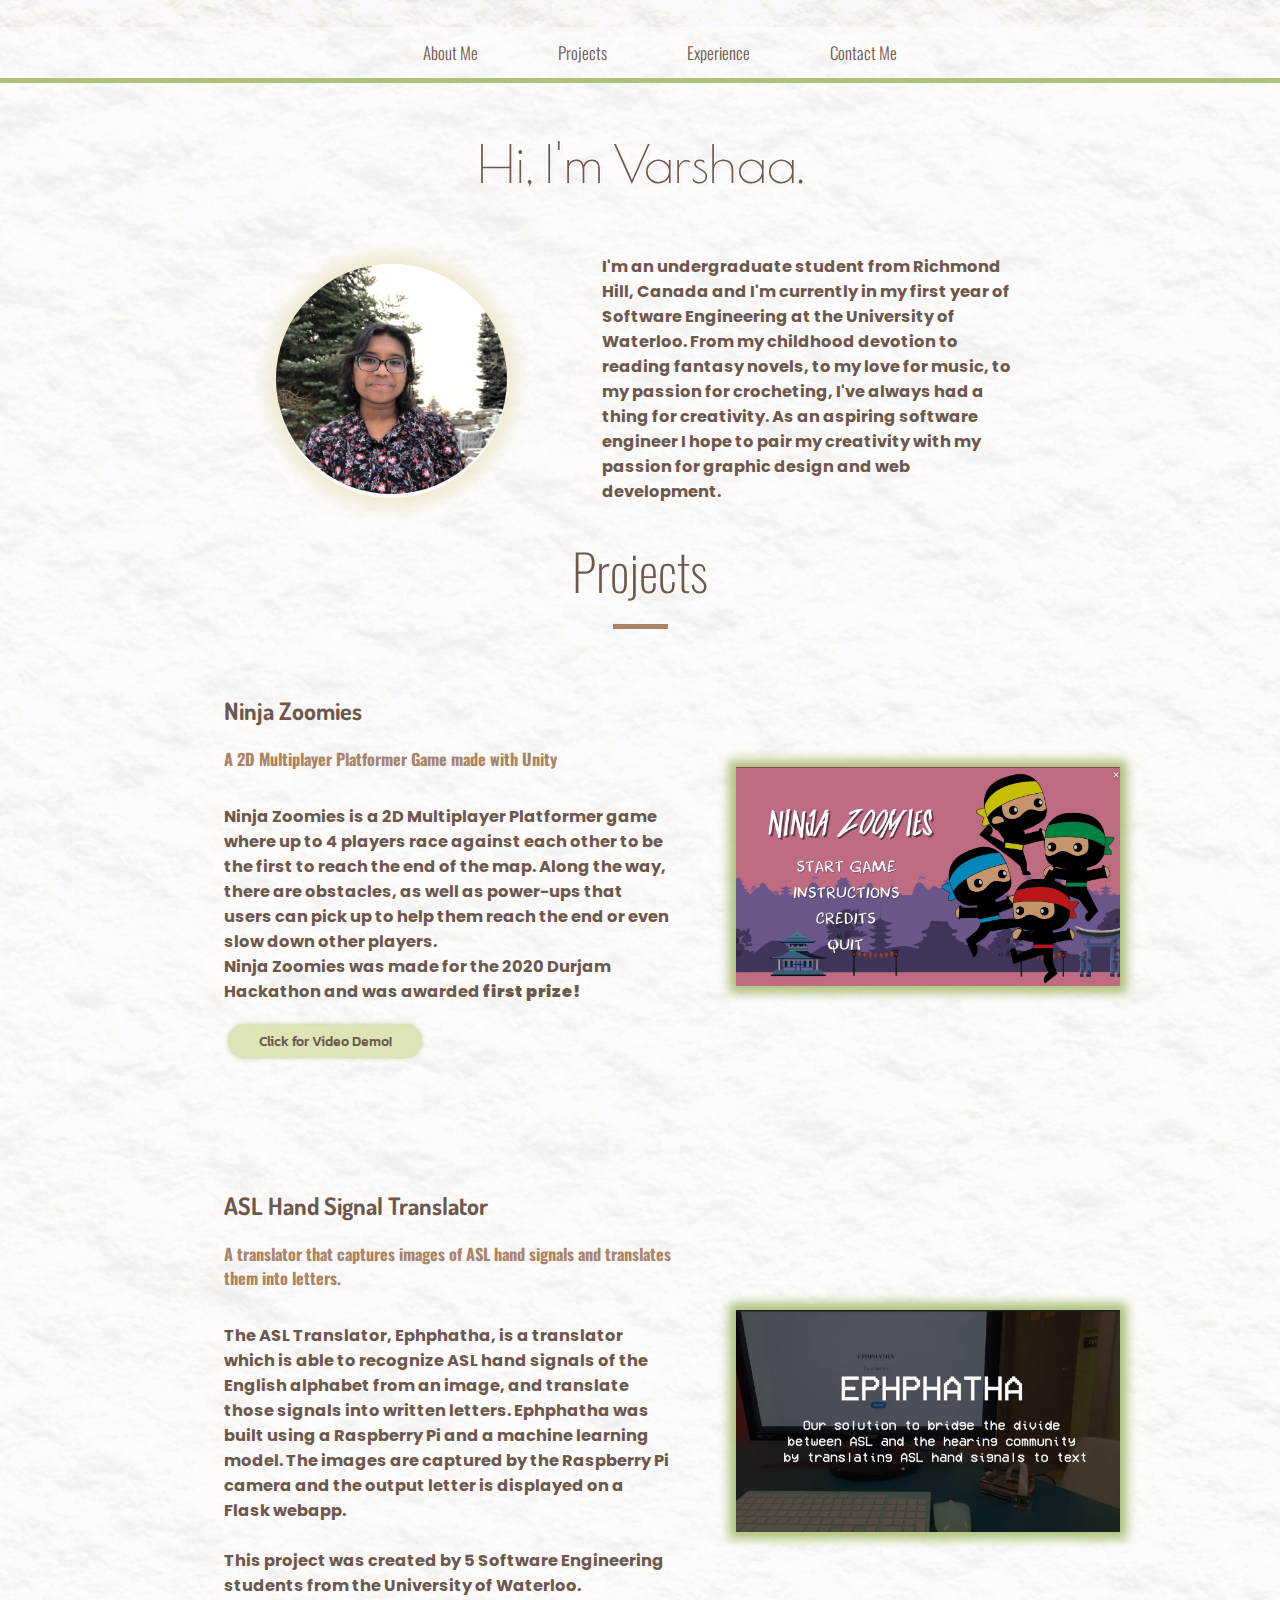
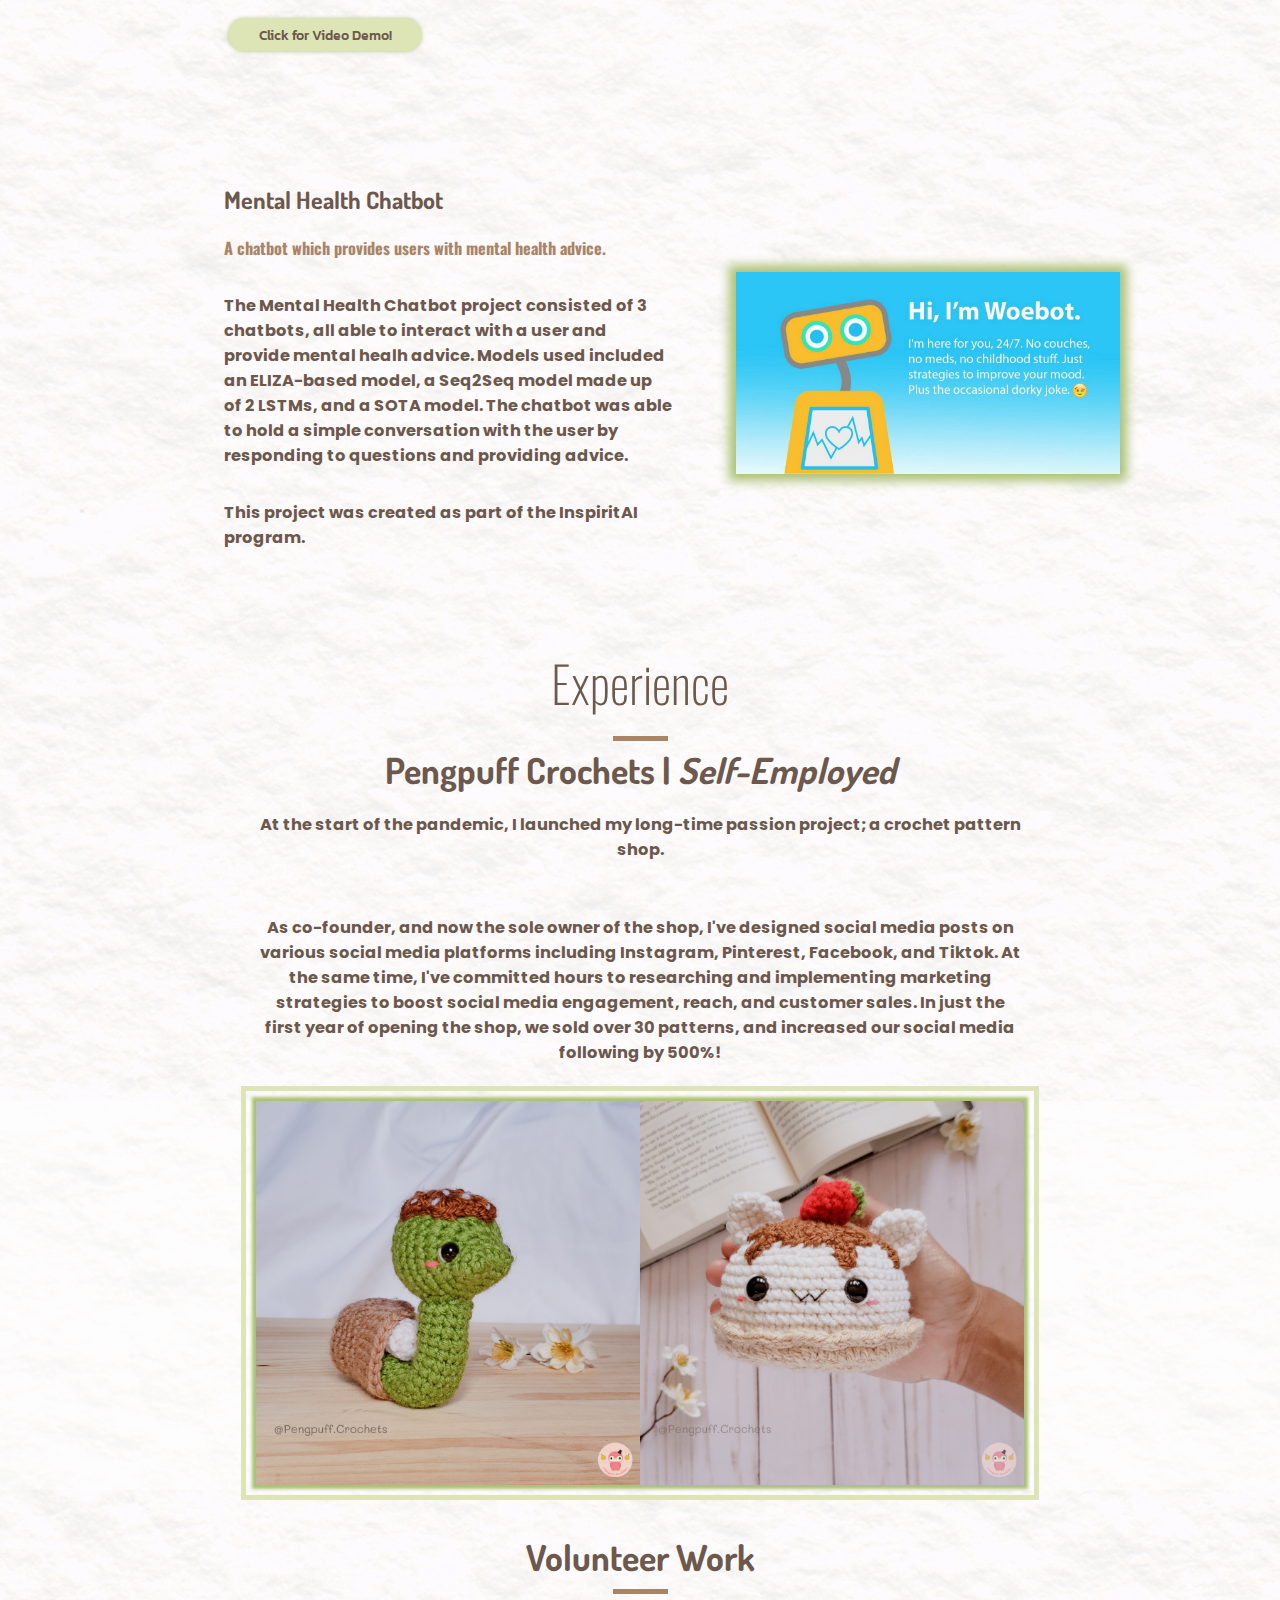
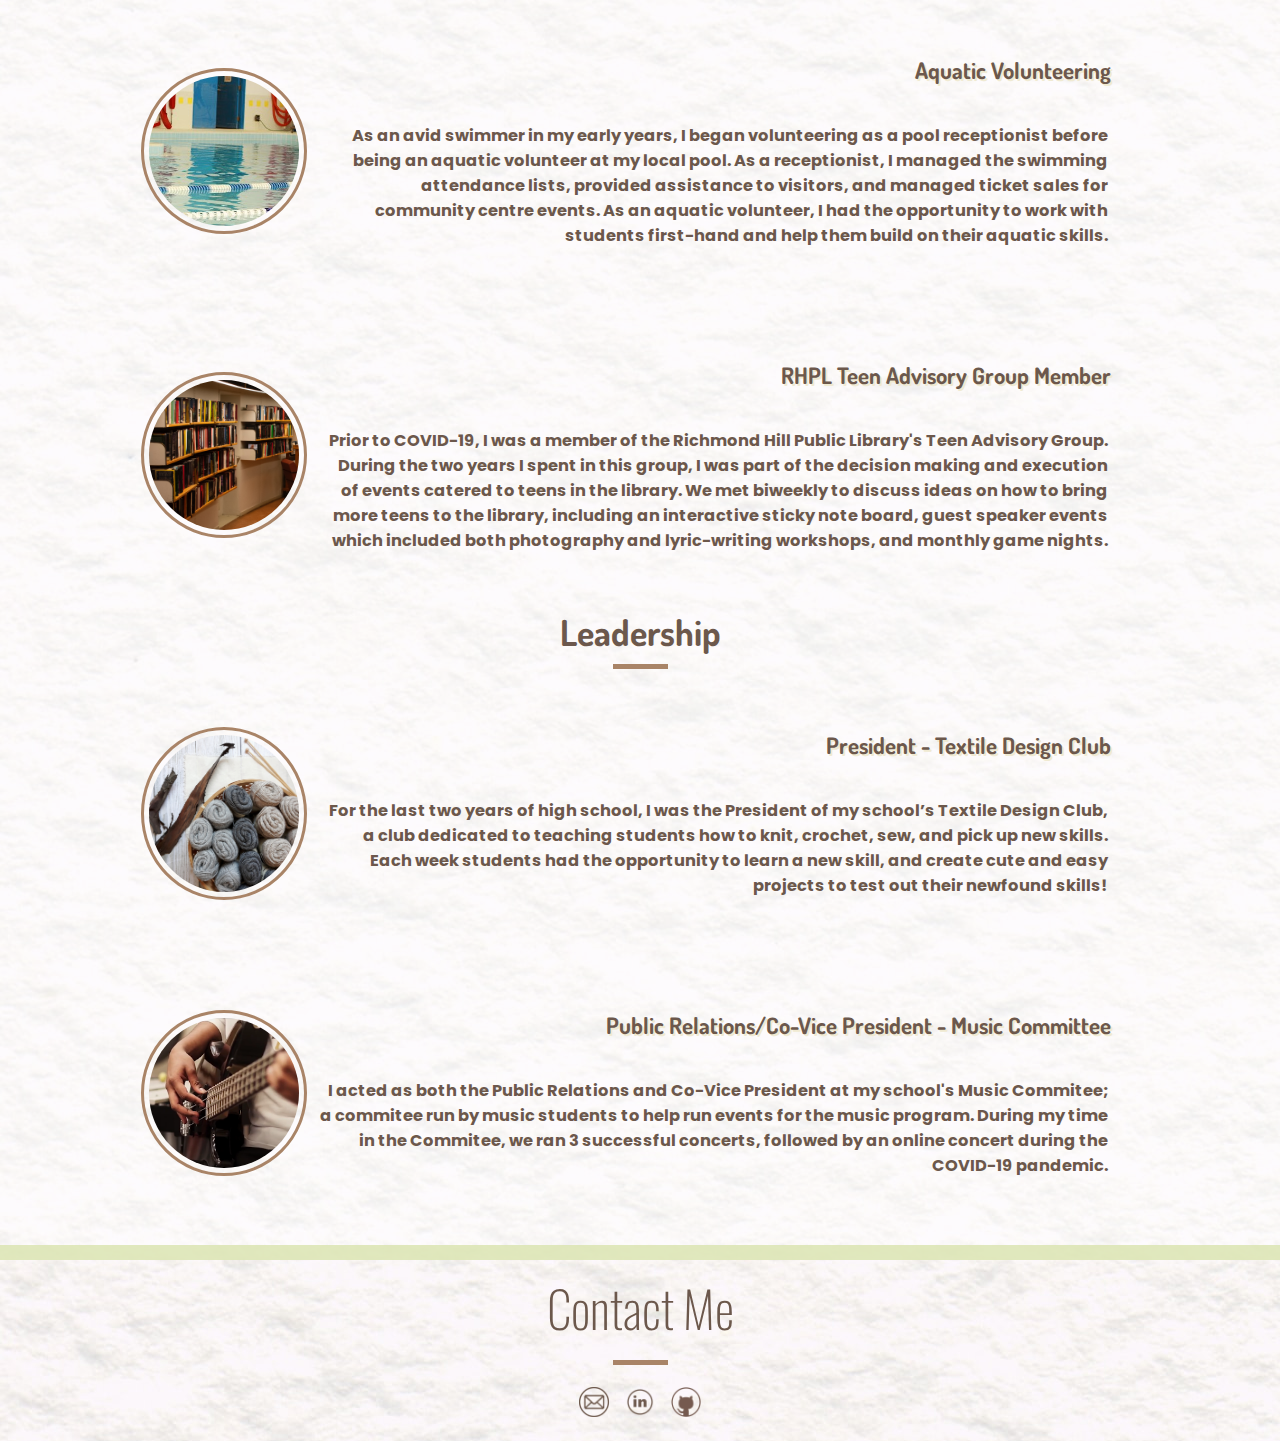
<file: index.html>
<!DOCTYPE html>
<html lang="en">
<head>
    <meta charset="UTF-8">
    <link rel="stylesheet" href="style.css"/>
    <link rel="preconnect" href="https://fonts.googleapis.com">
    <link rel="preconnect" href="https://fonts.gstatic.com" crossorigin>
    <link href="https://fonts.googleapis.com/css2?family=Arvo&family=Barlow:wght@100&family=Dosis:wght@600&family=Kanit:wght@100&family=Oswald&family=Poiret+One&family=Poppins:wght@100&display=swap" rel="stylesheet">
    <title>Hi, I'm Varshaa!</title>
</head>
    <body>
        <a name = "top"></a>
        <header>
            <nav>
                <ul>
                    <li><a href = "#top">About Me</a></li>
                    <li><a href = "#Projects">Projects</a></li>
                    <li><a href = "#Experience">Experience</a></li>
                    <li><a href = "#Contact-Me">Contact Me</a></li> 
                </ul>
            </nav>
        </header>
        <section>
            <h1 id = "name">Hi, I'm <b>Varshaa.</b></h1>
            <div class = "intro_section">
                <div class="my-face-contain">
                    <img class = "my_face" src="images/headshot.PNG" alt = "Varshaa's face"/> 

                </div>
                <h4 class = "intro">
                    I'm an undergraduate student from Richmond Hill, Canada and I'm currently in my 
                    first year of Software Engineering at the University of Waterloo.
                    From my childhood devotion to reading fantasy novels, to my love for music, to my passion for
                    crocheting, I've always had a thing for creativity. As an aspiring software engineer I hope to pair my creativity 
                    with my passion for graphic design and web development.
                </h4>
            </div>
        </section> 
        <section>
            <h2 id = "Projects">Projects</h2>
            <hr></hr>
            <div class="project-card">
                <div class="project-text">
                    <h4>Ninja Zoomies</h4>
                    <p class = "project-basic">A 2D Multiplayer Platformer Game made with Unity</p>
                    <p class = "project-description">Ninja Zoomies is a 2D Multiplayer Platformer game where 
                        up to 4 players race against each other to be the first to reach the end of the map.
                        Along the way, there are obstacles, as well as power-ups that users can pick up to help them reach the end or even slow down
                        other players.<br>Ninja Zoomies was made for the 2020 Durjam Hackathon and 
                        was awarded <b>first prize!</b>
                    </p>
                    <button class = "viewmore"><a href = "https://www.youtube.com/watch?v=-DTPI1vvEeI">Click for Video Demo!</a></button>
                </div>
                <div class="project-img-contain">
                    <img class = "project-images" src="images/zomies.jpg" alt = "Ninja Zoomies"/> 
                </div>
            </div>
            <div class="project-card">
                <div class="project-text">
                    <h4>ASL Hand Signal Translator</h4>
                    <p class = "project-basic">A translator that captures images of ASL hand signals
                        and translates them into letters.
                    </p>
                    <p class = "project-description">The ASL Translator, Ephphatha, is a translator which is able to recognize ASL hand signals of the English alphabet from an image, and translate
                        those signals into written letters. Ephphatha was built using a Raspberry Pi and a machine learning model. The images are captured by the Raspberry Pi camera and the output letter
                        is displayed on a Flask webapp.<br></br>This project was created by 5 Software Engineering students from the University
                        of Waterloo.
                    </p>
                    <button class = "viewmore"><a href = "https://www.youtube.com/watch?v=Kypr42PMlr0">Click for Video Demo!</a></button>
                </div>
                <div class="project-img-contain">
                    <img class = "project-images" src="images/ASL.jpg" alt = "Hand Signal Translator"/> 
                </div>
            </div>
            <div class="project-card">
                <div class="project-text">
                    <h4>Mental Health Chatbot</h4>
                    <p class = "project-basic">A chatbot which provides users with mental health advice.
                    </p>
                    <p class = "project-description">The Mental Health Chatbot project consisted of 3 chatbots, all able to interact 
                        with a user and provide mental healh advice. Models used included an ELIZA-based model, a Seq2Seq model made up of 2 LSTMs, 
                        and a SOTA model. The chatbot was able to hold a simple conversation with the user by responding to questions 
                        and providing advice.
                    </p>
                    <p class = "project-description">This project was created as part of the InspiritAI program.
                    </p>
                    
                </div>
                <div class="project-img-contain">
                    <img class = "project-images" src="images/woebot.jpg" alt = "Woebot"/> 
                </div>
            </div>
        </section>
        <section>
            <h2 id = "Experience">Experience</h2>
            <hr></hr>   
            <div class="pengpuff-card">
                <h5>Pengpuff Crochets | <em>Self-Employed</em></h5>
                <p class = "pengpuff-info">At the start of the pandemic, I launched my long-time passion project;
                    a crochet pattern shop. 
                </p>
                <p class = "pengpuff-info">As co-founder, and now the sole owner of the shop, I've designed social media posts on 
                    various social media platforms including Instagram, Pinterest, Facebook, and Tiktok. At the same time, I've committed
                    hours to researching and implementing marketing strategies to boost social media engagement, reach, and customer sales.
                    In just the first year of opening the shop, we sold over 30 patterns, and increased
                    our social media following by 500%!
                </p>
            </div>
            
            <!-- photo slideshow :grimacing: -->
            <section class="slideshow-section">
                <div id = "photo-slideshow">
                    <figure>
                        <img src="images/cannoli_snake.png" alt = "Crochet Cannoli Snake"/> 
                        <img src="images/cat_tart.png" alt = "Crochet Cat Tart"/> 
                        <img src="images/turtle_keychain.png" alt = "Crochet Macaron Turtle Keychain"/> 
                        <img src="images/roll_snail.png" alt = "Crochet Swiss Roll Snail"/> 
                        <img src="images/octo_dango.png" alt = "Crochet Octopus Dango"/> 
                        <img src="images/monster.png" alt = "Crochet Chocolate Monster"/> 
                        <img src="images/bat.png" alt = "Crochet Superhero Bat"/> 
                        <img src="images/dolls.png" alt = "Crochet Set of 5 Dolls"/> 
                        <img src="images/apple-doll.png" alt = "Crochet Green Apple Doll"/> 
                        <img src="images/pear-bear.png" alt = "Crochet Pear Bear"/> 

                    </figure>
                </div>
            </section>
            <div class="other-exp">
            <h5>Volunteer Work</h5>
            <hr></hr>
                <div class="exp-card">
                    <div class="img-contain">
                        <img class = "exp-pic" src="images/swimming.jpg" alt = "Pool image"/> 
                    </div>
                    <div class="text">
                        <h4 class = "exp-titles">Aquatic Volunteering</h4>
                        <p class = "experience-info">
                            As an avid swimmer in my early years, I began volunteering as a pool receptionist before being an 
                            aquatic volunteer at my local pool. As a receptionist, I managed the swimming attendance lists, provided assistance to visitors,
                            and managed ticket sales for community centre events. As an aquatic volunteer, I had the opportunity 
                            to work with students first-hand and help them build on their aquatic skills. 
                        </p>
                    </div> 
                </div>
                <div class="exp-card">
                    <div class="img-contain">
                        <img class = "exp-pic" src="images/Library.jpg" alt = "Library image"/> 
                    </div>
                    <div class="text">
                        <h4 class = "exp-titles">RHPL Teen Advisory Group Member</h4>
                        <p class="experience-info">
                            Prior to COVID-19, I was a member of the Richmond Hill Public Library's Teen Advisory Group. During the 
                            two years I spent in this group, I was part of the decision making and execution of events catered to teens in the library.
                            We met biweekly to discuss ideas on how to bring more teens to the library, including an interactive
                            sticky note board, guest speaker events which included both photography and lyric-writing workshops, and monthly game nights.
                        </p>
                    </div>
                </div> 
                <h5>Leadership</h5>
                <hr>
                <div class="exp-card">
                    <div class="img-contain">
                        <img class = "exp-pic" src="images/yarn.jpg" alt = "Varshaa's face"/> 
                    </div>
                    <div class="text">
                        <h4 class = "exp-titles">President - Textile Design Club</h4>
                        <p class="experience-info">
                            For the last two years of high school, I was the President of my school’s Textile Design Club, 
                            a club dedicated to teaching students how to knit, crochet, sew, and pick up new skills.
                            Each week students had the opportunity to learn a new skill, and create cute and easy projects
                            to test out their newfound skills!
                        </p>
                    </div>
                </div>
                <div class="exp-card">
                    <div class="img-contain">
                        <img class = "exp-pic" src="images/music.png" alt = "Varshaa's face"/> 
                    </div>
                    <div class="text">
                        <h4 class = "exp-titles">Public Relations/Co-Vice President - Music Committee</h4>
                        <p class = "experience-info">
                            I acted as both the Public Relations and Co-Vice President at my school's Music Commitee; a commitee run by music 
                            students to help run events for the music program. During my time in the Commitee, we ran 3 successful concerts, 
                            followed by an online concert during the COVID-19 pandemic. 
                        </p>
                    </div>
                </div>
            </div>
        </section>
        <footer class = "footer-section">
            <h2 id = "Contact-Me">Contact Me</h2>
            <hr></hr>
            <p class = "footer-info"></p>
            <div class = "contact-buttons">
                <a href="mailto:varshaa.maxwell@gmail.com"><img class = "contact-img" src="images/email.png" alt = "Email" /></a>
                <a href ="https://www.linkedin.com/in/varshaa-maxwell/"><img class = "contact-img" src="images/linkedin.png" alt = "Linkedin" /></a>
                <a href= "https://github.com/vas057"><img class = "contact-img" src="images/github.png" alt = "Github" /></button></a> 

                <!-- <button class = "contact"><a href="mailto:varshaa.maxwell@gmail.com">Email</a></button> -->
                <!-- <button class = "contact"><a href ="https://www.linkedin.com/in/varshaa-maxwell/">LinkedIn</a></button> -->
                <!-- <button class = "contact"><a href= "https://github.com/vas057">Github</button></a> -->
            </div>
            
            <!-- <p class = "footer-info">LinkedIn: www.linkedin.com/in/varshaa-maxwell/</p> -->
            <!-- <p class = "footer-info">Github: github.com/pengpuff05</p> -->

        </footer>

        <!-- Prior to COVID-19, I was a member of the Richmond Hill Public Library’s Teen Advisory Group. During the two years I spent in this group, I was part of the decision making and execution of events catered to teens in the library. 
        Every other week, I met with fellow teens to discuss ideas on how to bring more teens to the library, including an interactive 
        sticky note board, guest speaker events, and monthly game nights. As a representative for adolescents in Richmond Hill, 
        I spoke on what drew teens to the library, such as improving studying spaces or inviting guest speakers for poetry 
        and photography events. -->
        
    </body>
</html>
</file>
<file: style.css>
body {
    font-size: 13px;
    color: #6c584c;
    background-image:  url("images/bg.jpg");
    background-color:rgba(255, 255, 255, 0.45);
    padding: 0;
    margin: 0;
}


section {
    /* height: 100vh; */
    background-color:rgba(255, 255, 255, 0.45);
    /* border-bottom: solid, #F8EDE3 5px; */
    padding-bottom: 5px;
}

header {
    background-color:rgba(255, 255, 255, 0.45);
    border-bottom: solid #ADC178 5px;
    height: auto;
    /* font-size: 50%;     */
    margin-top: 3vh;
}

nav {
    display: flex;
    justify-content: space-around;
    /* padding-right: 2vw; */
}

ul {
    list-style-type: none;
    font-family: 'Oswald', sans-serif;
    font-weight: 300;
}
 
li {
    display: inline;
    padding-left: 3vw;
    padding-right: 3vw;
    margin-bottom: 15px;
    color: black;
    font-size: 130%;
}

#name {
    font-size: 400%;
    text-align: center;
    margin-left: 70px;
    margin-right: 70px;
    color: #6c584c;
    font-family: 'Poiret One', cursive;
    font-weight: 10;
    padding-top: 50px;
    padding-bottom: 15px;
    margin-top: 0;
    text-shadow: 3px 3px whitesmoke;


}

.intro_section {
    display: flex;
    justify-content: space-around;
    flex-direction: row;
    /* margin: 30px; */
    text-align: center;
    padding-left: 20%;
    padding-right: 20%;
    align-items: center;
    justify-content: center;
    padding-bottom: 0px;
    margin-bottom: 0px;
}

.my-face-contain {
    border-radius: 50% 50%; 
    width: 250%;
    /* max-width: vw; */
    object-fit: cover;
    height: auto;
    max-height: auto;
    /* outline: 3px solid #dde5b6;  */
    /* outline-offset: 5px; */
    box-shadow: 0px 0px 15px 10px #f0ead2; 
    margin: 20px;
}

.my_face {
    width: 100%;
    height: 100%;
    border-radius: 50% 50%;
}

.intro {
    font-family: 'Poppins', sans-serif;
    font-size: 1.25em;
    font-weight: 700;
    color: #6c584c;
    margin-left: 75px;
    max-width: 90vw;
}

@media screen and (max-width: 376px) {
    ul {
        font-size: 250%;
    }
}

@media screen and (max-width: 1100px) {
    .intro_section {
        flex-direction: column;
    }
    .intro {
        text-align: center;
        margin: 10px;
        max-width: 100%;
    }
    section {
        padding-bottom: 20px;
    }
    .my-face-contain {
        border-radius: 50% 50%; 
        width: 50vw;
        max-width: 50vw;
    }
}


h2 {
    margin: 0;
    font-size: 50px;
    text-align: center;
    color: #6c584c;
    font-family: 'Oswald', sans-serif;
    font-weight: 200;
    padding-top: 10px;
    padding-bottom: 10px;
}

a:link {
    color: #6c584c;
    text-decoration: none;
}

a:visited {
    color: #6c584c;
}

a:hover {
    color: #a98467;
}

a:active {
    color: #6c584c;
}

hr {
    width: 55px;
    height: 5px;
    background-color: #a98467;
    border: none;
    margin-bottom: 2px;    
}

html {
    scroll-behavior:smooth;
}


h4 {
    font-family: 'Dosis', sans-serif;
    color: #6c584c;
    font-weight: 2000;
    font-size: 185%;
    text-align: left;
    margin-bottom: 5px;
    margin-top: 0;
    padding-top: 0%;
    /* margin: 1vh; */
}

h5 {
    font-family: 'Dosis', sans-serif;
    color: #6c584c;
    font-weight: 2000;
    font-size: 275%;
    text-align: center;
    margin: 2px;
    padding: 2px;
}

.project-img-contain {
    width: 100%;
    max-width: 30vw;
    height: auto;
}

.project-images {
    width: 100%;
    height: 100%;
    box-shadow: 0px 0px 10px 7px #ADC178;

}

.project-images:hover {
    box-shadow: 0px 0px 10px 10px #819157;
}

.project-img-contain:hover {
    width: 110%;
    height: auto;
}


.project-card {
    background-color: none;
    display: flex;
    height: auto;
    flex-direction: row;
    justify-content: center;
    align-items: center;
    margin: 0;
    padding: 0;
}

.project-text {
    display: flex;
    flex-direction: column;
    text-align: left;
    max-width: 35vw;
    padding: 5vw;
}

.project-description {
    font-family: 'Poppins', sans-serif;
    font-size: 1.25em;
    font-weight: 700;
}

.project-basic {
    font-family: 'Oswald', sans-serif;
    color: #a98467;
    font-size: 1.25em;
    font-weight: 700;
}

@media screen and (max-width: 750px) {
    .project-card {
        flex-direction: column;
    }
    .project-text {
        align-items: center;
        max-width: 85vw;
    }
    .viewmore {
        max-width: 50vw;
    }
    .project-description {
        text-align: center;
    }
    .project-basic {
        text-align: center;
        max-width: fit-content;
    }
    h4 {
        text-align: center;
    }
}

@media screen and (min-device-width: 320px) and (max-device-width: 480px) {
    #name {
        font-size: 80px;
    }
    /* body {
        font-size: 15px; */
    /* } */
    .intro {
        font-size: 25px;
    }
    .viewmore {
        display:none;
    }
    li {
        font-size: 250%;
        padding-right: 12px;
        padding-left: 12px;
    }
    .project-card {
        flex-direction: column;
    }
    .project-text {
        align-items: center;
        max-width: 85vw;
    }
    .viewmore {
        max-width: 50vw;
    }
    .project-description {
        text-align: center;
        font-size: 12px;
    }
    .project-basic {
        text-align: center;
    }
    .pengpuff-info {
        padding-top: 30px;
        padding-bottom: 25px;
        margin: 0;
        /* max-width: 90%; */
        font-size: 11px;
    }
    .contact-img {
        width: 500%;
        height: auto;
    }
    .experience-info {
        font-size: 11px;
    }
}

.pengpuff-card {
    background-color: none;
    display: flex;
    height: auto;
    flex-direction: column;
    justify-content: center;
    align-items: center;
    margin: 0;
    padding: 0;
}

.pengpuff-info {
    font-family: 'Poppins', sans-serif;
    font-size: 1.25em;
    font-weight: 700;
    margin-left: 5%;
    margin-right: 5%;
    text-align: center;
    padding-left: 15%;
    max-width: 90%;
    padding-right: 15%;
    padding-bottom: 20px;
}

h3 {
    font-family: 'Poiret One', sans-serif;
    font-size: 3vw;
    text-align: center;
    margin-bottom: 5;
}

 .slideshow-section {
    margin-bottom: 40px;
 } 

#photo-slideshow {
    overflow: hidden;
    margin-left: 20%;
    margin-right: 20%;
    box-shadow: 0px 0px 3px 4px #ADC178;
    outline: 5px solid #dde5b6; 
    outline-offset: 10px;
}

#photo-slideshow figure {
    position: relative;
    width: 500%;
    height: 25vw;
    margin: 0;
    left: 0;
    animation: 20s photo-slideshow infinite; 
}

#photo-slideshow figure img {
    object-fit: cover;
    width: 10%;
    float: left;
}

@keyframes photo-slideshow {
    0% {
        left: 0;
    }
    17% {
        left: 0;
    }
    34% {
        left: -100%
    }
    51% {
        left: -200%;
    }
    68% {
        left: -300%;
    }
    85% {
        left: -400%;
    }
}



.other-exp {
    display: flex;
    flex-direction: column;
    justify-content: space-evenly;
    align-items: center;
    margin: 10px;
}

.exp-card {
    width: 75vw;
    height: auto;
    padding-bottom: 2%;
    margin: 15px;
    padding-left: 3%;
    padding-right: 3%;
    /* box-shadow: 0px 0px 15px #adc178; */
    /* background: rgb(221,229,182,0.2); ; */
    border-radius: 250px 250px;
    display: flex;
    flex-direction: row;
    align-items: center;
    justify-content: center;
    text-align: right;
    /* perspective: 1000px; Remove this if you don't want the 3D effect */
    /* display: flex; */
  }

.exp-titles {
    font-family: 'Dosis', sans-serif;
    color: #6c584c;
    font-weight: 2000;
    font-size: 175%;
    text-align: right;
    text-shadow: 1.5px 1.5px #f0ead2; 
    margin-top: 5vh;
    margin-right: 1vh;
    margin-left: 1vh;
    margin-bottom: 3vh;

}

.experience-info {
    font-family: 'Poppins', sans-serif;
    font-size: 1.25em;
    font-weight: bolder;
    text-align: right;
    margin: 5px;
    margin-left: 25px;
    margin-bottom: 5px;
    margin-right: 5px;
    padding: 7px;
    width: auto;
    color: #6c584c;
    
}

.exp-pic {
    border-radius: 50%; 
    width: 150px;
    /* vertical-align: center; */
    /* object-fit: cover; */
    height: 100%;
    /* margin: 5px; */
    padding: 5px;
    border: 3px solid #a98467; 
    /* outline-offset: 5px; */
    /* box-shadow: 0px 0px 15px 10px #f0ead2;  */
}

.img-contain {
    width: 10vw;
    height: auto;
    /* margin: 5px; */
    /* margin-top: 35px; */
    max-height: 5%;
    display: flex;
    align-self: center;
    justify-content: center;
    margin-top: 15px;
    padding-top: 15px;
}

.text {
    display: flex;
    flex-direction: column;
    align-items: right;
    justify-content: center;
}


@media screen and (max-width: 1000px) {
    .exp-card {
        display: flex;
        flex-direction: column;
        align-items: center;
        justify-content: space-evenly;
        border-radius: 90px 90px;
        height: auto;
    }
    .experience-info {
        text-align: center;
    }
    .img-contain {
        max-width: 15vw;
        margin-top: 12px;
        max-height: 100%;
    }
    .exp-titles{
        margin-top: 8px;
        padding-top: 10px;
        margin-bottom: 8px;
        text-align: center;
    }
    .text {
        align-items: center;
        padding: 0;
        margin: 0;
        text-align: center;

    }
}

@media screen and (max-width: 600px) {
    .exp-card {
        display: flex;
        flex-direction: column;
        align-items: center;
        justify-content: space-evenly;
        border-radius: 90px 90px;
        height: auto;
    }
    .img-contain {
        max-width: 25vw;
        margin-top:10px;
        /* /margin-top: 35px; */
        /* max-height: 100%; */
    }
    .experience-info {
        text-align: center;
    }
    .exp-titles {
        /* font-size: 120%; */
        margin-bottom: 2px;
        text-align: center;
    }
    .text {
        align-items: center;
        padding: 0;
        margin: 0;
    }
    .exp-pic {
        margin: 0;
    }
}


footer {
    border-top: 15px solid rgb(221, 229, 182,0.9);
    /* background-color: rgb(221, 229, 182, 0.5); */
    /* margin: 10px; */
    padding-bottom: 12px;
    display: flex;
    flex-direction: column;
    justify-content: space-evenly;
    align-items: center;
}

.footer-info {
    font-family: 'Poppins', sans-serif;
    color: #6c584c;
    font-weight: 700;
    font-size: 18px;
    padding: 5px;
    margin: 0;
}

button {
    width: auto;
    max-width: 15vw;
    border-radius: 15px 15px 15px 15px;
    background-color: #dde5b6;
    border: none;
    box-shadow:  0px 0px 5px #adc178;
    padding: 5px;
    padding-left: 10px;
    padding-right: 10px;
    padding-bottom: 5px;
    margin: 5px;
    font-family: 'Kanit', sans-serif;
    font-size: 110%;
    font-weight: 500;
}

button:hover {
    box-shadow:  0px 0px 5px 5px #adc178;    
}

.contact {
    border-radius: 15px 15px 15px 15px;
    background-color: #f0ead2;
    border: none;
    box-shadow:  0px 0px 5px #6c584c;
    padding: 5px;
    padding-left: 10px;
    padding-right: 10px;
    padding-bottom: 5px;
    margin: 5px;
    font-family: 'Kanit', sans-serif;
    font-size: 110%;
    font-weight: 600;
    
} 

.contact-buttons {
    display: flex;
    justify-content: space-evenly;
}

.contact-img {
    width: 30px;
    height: auto;
    filter: invert(33%) sepia(38%) saturate(261%) hue-rotate(339deg) brightness(97%) contrast(91%);
    padding: 8px;  
    margin-top: 2px;
}
</file>
